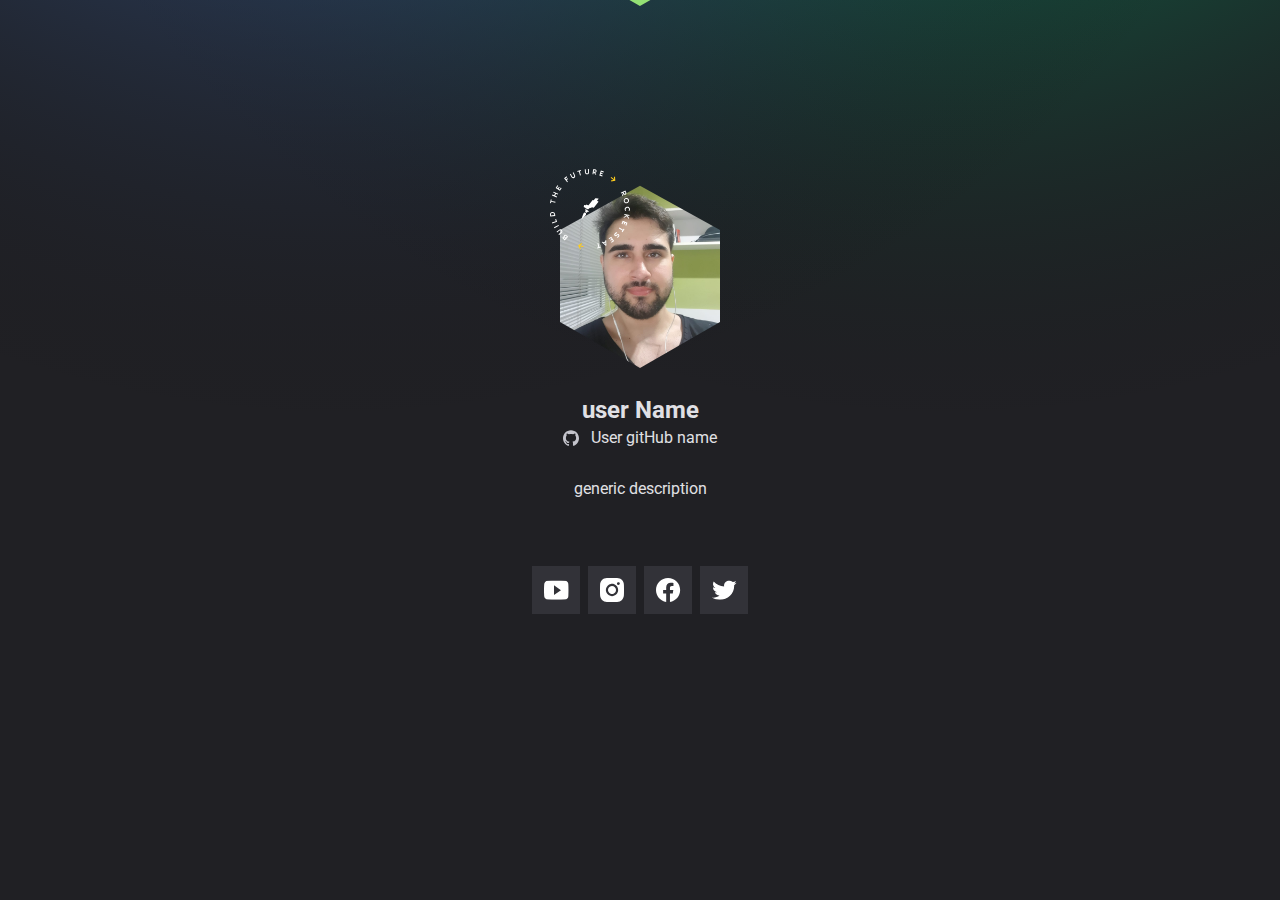
<file: index.html>
<!DOCTYPE html>

<html lang="pt-BR">

    <head>
        <meta charset="UTF-8">
        <meta name="viewport" content="width=device-width, initial-scale=1.0">
        <title>crachá Lucas Martello DoWhile 2021</title>
        <link rel="stylesheet" href="style.css">
        <link rel="preconnect" href="https://fonts.googleapis.com">
        <link rel="preconnect" href="https://fonts.gstatic.com" crossorigin>
        <link href="https://fonts.googleapis.com/css2?family=Roboto:wght@400;700&display=swap" rel="stylesheet">
    </head>

    <body>

        <main>
            
            <div class="container">
                
                <div class="avatar">

                    <span>
                        <img id="selo" src="images/build.svg" alt="selo rocketseat">
                    </span>

                    <img id="userImage" src="images/SelfieLucas.jpeg" alt="foto pessoa aleatoria">

                </div>

                <h1 id="userName">user Name</h1>
                <a id="userLink" href="https://github.com/LucasMartelloNogueira" target="_blank">
                    <img src="images/github.svg" alt="logo github">
                    <span id="userLogin">User gitHub name</span>
                </a>

                <p id="userDescription"> generic description </p>

                <ul id="socialLinks">    
                    
                    <!-- nao tenho canal no youtube nem conta no twitter, os links vao apenas encaminhar para o site -->

                    <li class="youtube"> 
                        <a href="https://www.youtube.com/" target="_blank"> <img src="images/youtubeLogo.svg" alt="logo do youtbe com link"> </a> 
                    </li>

                    <li class="instagram"> 
                        <a href="https://www.instagram.com/lucas_martello/" target="_blank"> <img src="images/instragramLogo.svg" alt="logo do instagram com link"> </a> 
                    </li>

                    <li class="facebook"> 
                        <a href="https://www.facebook.com/lucas.martellonogueira" target="_blank"> <img src="images/facebookLogo.svg" alt="logo do facebookL com link"> </a> 
                    </li>

                    <li class="twitter"> 
                        <a href="https://twitter.com/?lang=en" target="_blank"> <img src="images/twitterLogo.svg" alt="logo do twitter com link"> </a> 
                    </li>

                </ul>

            </div>

        </main>
        <script src="main.js"></script>
    </body>

</html>
</file>
<file: style.css>
* {
    margin: 0;
}

html, body {
    --black: hsl(240, 6%, 13%);
    --grey: hsl(240, 9%, 89%);

    height: 100%;
    font-family: 'Roboto', sans-serif;
    -webkit-font-smoothing: antialiased;
}

body {
    display: grid;
    place-items: center;
}

main {
    background: url(images/backgroundV2.svg) no-repeat center/cover;
    width: 100vw;
    min-height: 812px;
    height: 100vh;
}

.container {
    max-width: 250px;
    margin-left: auto;
    margin-right: auto;
    text-align: center;
    color: var(--grey);
    display: flex;
    flex-direction: column;
    justify-content: center;
    align-items: center;
}

.avatar {
    width: 10rem;
    margin: 11.5rem auto 0;
    position: relative;
}

.avatar span {
    position: absolute;
    top: -15px;
    left: -10px;
    z-index: 1;
}

.avatar > img {
    width: 10rem;
    height: 11.5rem;
    object-fit: cover;

    clip-path: polygon(50% 1%, 100% 25%, 100% 75%, 50% 100%, 0 75%, 0 25%);
}


h1 {
    width: 300px;
    font-size: 1.5rem;
    margin-top: 1.5rem;
    text-align: center;
}


a {
    color: var(--grey);
    text-decoration: none;
    margin-top: 0.25rem;

    display: flex;
    gap: 0.75rem;

    justify-content: center;
    align-items: center;
}

p {
    margin-top: 2rem;
}

ul {
    margin-top: 4rem;
    list-style: none;
    padding: 0;
    display: flex;
    gap: 0.5rem;
    justify-content: center;
}
</file>
